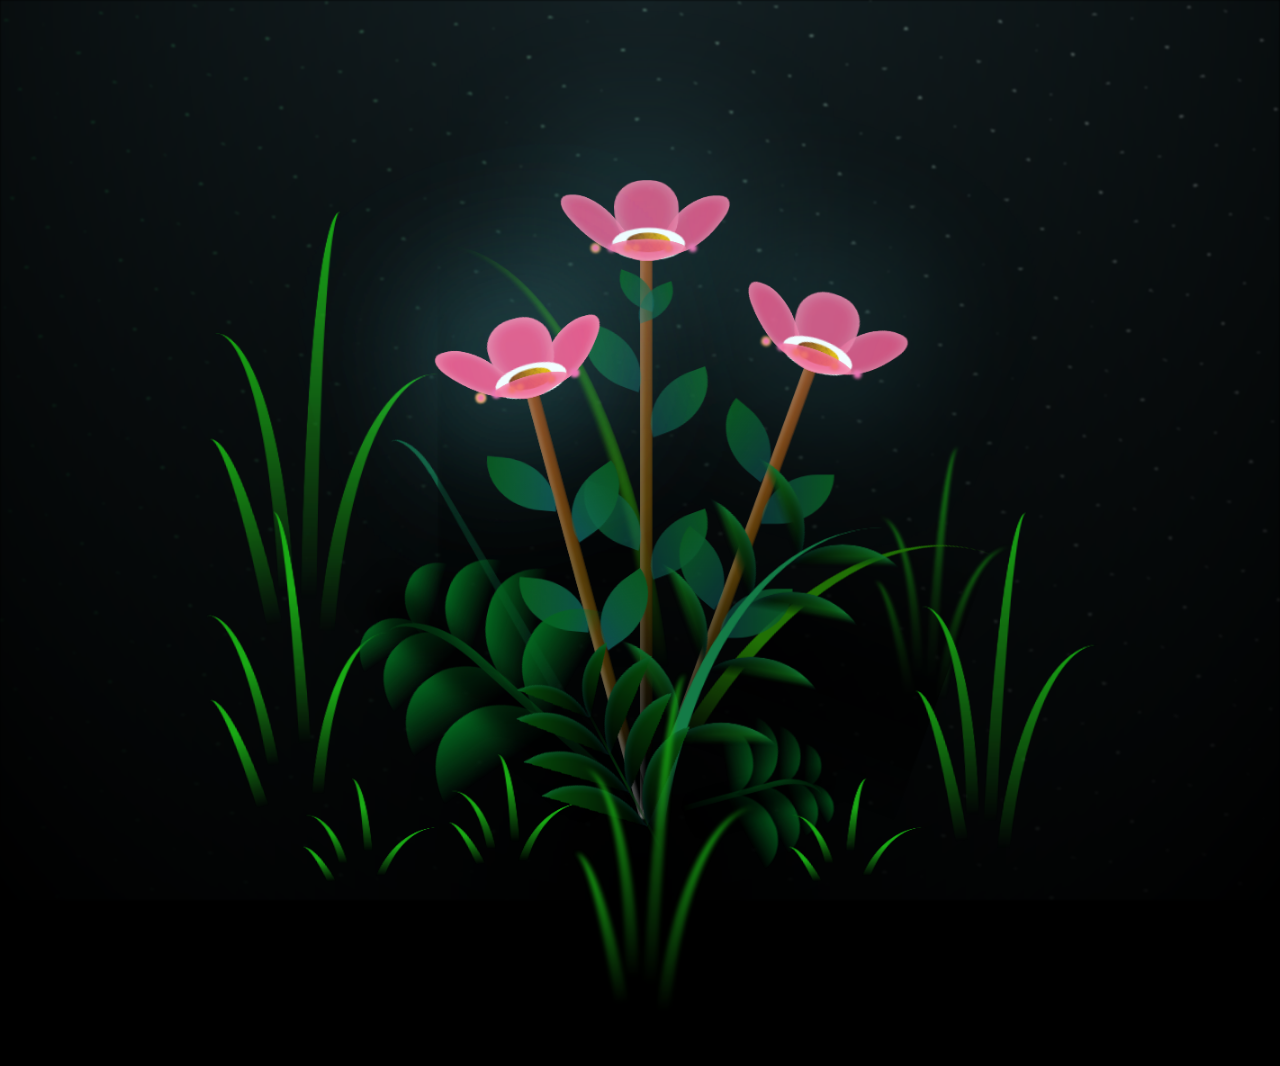
<file: for_you.html>
<!DOCTYPE html>
<html lang="en">
<head>
    <meta charset="UTF-8">
    <meta http-equiv="X-UA-Compatible" content="IE=edge">
    <meta name="viewport" content="width=device-width, initial-scale=1.0">
    <link rel="icon" type="image/png" href="css/wew.png">
    <link rel="stylesheet" href="css/main.css">
    <link rel="icon" href="img/flowers.png" type="image/x-icon">
    <title>Flowers For You</title>
</head>
<body class="container">
    <div class="night"></div>
    <div class="flowers">
      <div class="flower flower--1">
        <div class="flower__leafs flower__leafs--1">
          <div class="flower__leaf flower__leaf--1"></div>
          <div class="flower__leaf flower__leaf--2"></div>
          <div class="flower__leaf flower__leaf--3"></div>
          <div class="flower__leaf flower__leaf--4"></div>
          <div class="flower__white-circle"></div>
  
          <div class="flower__light flower__light--1"></div>
          <div class="flower__light flower__light--2"></div>
          <div class="flower__light flower__light--3"></div>
          <div class="flower__light flower__light--4"></div>
          <div class="flower__light flower__light--5"></div>
          <div class="flower__light flower__light--6"></div>
          <div class="flower__light flower__light--7"></div>
          <div class="flower__light flower__light--8"></div>
  
        </div>
        <div class="flower__line">
          <div class="flower__line__leaf flower__line__leaf--1"></div>
          <div class="flower__line__leaf flower__line__leaf--2"></div>
          <div class="flower__line__leaf flower__line__leaf--3"></div>
          <div class="flower__line__leaf flower__line__leaf--4"></div>
          <div class="flower__line__leaf flower__line__leaf--5"></div>
          <div class="flower__line__leaf flower__line__leaf--6"></div>
        </div>
      </div>
  
      <div class="flower flower--2">
        <div class="flower__leafs flower__leafs--2">
          <div class="flower__leaf flower__leaf--1"></div>
          <div class="flower__leaf flower__leaf--2"></div>
          <div class="flower__leaf flower__leaf--3"></div>
          <div class="flower__leaf flower__leaf--4"></div>
          <div class="flower__white-circle"></div>
  
          <div class="flower__light flower__light--1"></div>
          <div class="flower__light flower__light--2"></div>
          <div class="flower__light flower__light--3"></div>
          <div class="flower__light flower__light--4"></div>
          <div class="flower__light flower__light--5"></div>
          <div class="flower__light flower__light--6"></div>
          <div class="flower__light flower__light--7"></div>
          <div class="flower__light flower__light--8"></div>
  
        </div>
        <div class="flower__line">
          <div class="flower__line__leaf flower__line__leaf--1"></div>
          <div class="flower__line__leaf flower__line__leaf--2"></div>
          <div class="flower__line__leaf flower__line__leaf--3"></div>
          <div class="flower__line__leaf flower__line__leaf--4"></div>
        </div>
      </div>
  
      <div class="flower flower--3">
        <div class="flower__leafs flower__leafs--3">
          <div class="flower__leaf flower__leaf--1"></div>
          <div class="flower__leaf flower__leaf--2"></div>
          <div class="flower__leaf flower__leaf--3"></div>
          <div class="flower__leaf flower__leaf--4"></div>
          <div class="flower__white-circle"></div>
  
          <div class="flower__light flower__light--1"></div>
          <div class="flower__light flower__light--2"></div>
          <div class="flower__light flower__light--3"></div>
          <div class="flower__light flower__light--4"></div>
          <div class="flower__light flower__light--5"></div>
          <div class="flower__light flower__light--6"></div>
          <div class="flower__light flower__light--7"></div>
          <div class="flower__light flower__light--8"></div>
  
        </div>
        <div class="flower__line">
          <div class="flower__line__leaf flower__line__leaf--1"></div>
          <div class="flower__line__leaf flower__line__leaf--2"></div>
          <div class="flower__line__leaf flower__line__leaf--3"></div>
          <div class="flower__line__leaf flower__line__leaf--4"></div>
        </div>
      </div>

      <div class="flower flower--4">
        <div class="flower__leafs flower__leafs--4">
          <div class="flower__leaf flower__leaf--1"></div>
          <div class="flower__leaf flower__leaf--2"></div>
          <div class="flower__leaf flower__leaf--3"></div>
          <div class="flower__leaf flower__leaf--4"></div>
          <div class="flower__white-circle"></div>
  
          <div class="flower__light flower__light--1"></div>
          <div class="flower__light flower__light--2"></div>
          <div class="flower__light flower__light--3"></div>
          <div class="flower__light flower__light--4"></div>
          <div class="flower__light flower__light--5"></div>
          <div class="flower__light flower__light--6"></div>
          <div class="flower__light flower__light--7"></div>
          <div class="flower__light flower__light--8"></div>
  
        </div>
        <div class="flower__line">
          <div class="flower__line__leaf flower__line__leaf--1"></div>
          <div class="flower__line__leaf flower__line__leaf--2"></div>
          <div class="flower__line__leaf flower__line__leaf--3"></div>
          <div class="flower__line__leaf flower__line__leaf--4"></div>
        </div>
      </div>


  
      <div class="grow-ans" style="--d:1.2s">
        <div class="flower__g-long">
          <div class="flower__g-long__top"></div>
          <div class="flower__g-long__bottom"></div>
        </div>
      </div>
  
      <div class="growing-grass">
        <div class="flower__grass flower__grass--1">
          <div class="flower__grass--top"></div>
          <div class="flower__grass--bottom"></div>
          <div class="flower__grass__leaf flower__grass__leaf--1"></div>
          <div class="flower__grass__leaf flower__grass__leaf--2"></div>
          <div class="flower__grass__leaf flower__grass__leaf--3"></div>
          <div class="flower__grass__leaf flower__grass__leaf--4"></div>
          <div class="flower__grass__leaf flower__grass__leaf--5"></div>
          <div class="flower__grass__leaf flower__grass__leaf--6"></div>
          <div class="flower__grass__leaf flower__grass__leaf--7"></div>
          <div class="flower__grass__leaf flower__grass__leaf--8"></div>
          <div class="flower__grass__overlay"></div>
        </div>
      </div>
  
      <div class="growing-grass">
        <div class="flower__grass flower__grass--2">
          <div class="flower__grass--top"></div>
          <div class="flower__grass--bottom"></div>
          <div class="flower__grass__leaf flower__grass__leaf--1"></div>
          <div class="flower__grass__leaf flower__grass__leaf--2"></div>
          <div class="flower__grass__leaf flower__grass__leaf--3"></div>
          <div class="flower__grass__leaf flower__grass__leaf--4"></div>
          <div class="flower__grass__leaf flower__grass__leaf--5"></div>
          <div class="flower__grass__leaf flower__grass__leaf--6"></div>
          <div class="flower__grass__leaf flower__grass__leaf--7"></div>
          <div class="flower__grass__leaf flower__grass__leaf--8"></div>
          <div class="flower__grass__overlay"></div>
        </div>
      </div>
  
      <div class="grow-ans" style="--d:2.4s">
        <div class="flower__g-right flower__g-right--1">
          <div class="leaf"></div>
        </div>
      </div>
  
      <div class="grow-ans" style="--d:2.8s">
        <div class="flower__g-right flower__g-right--2">
          <div class="leaf"></div>
        </div>
      </div>
  
      <div class="grow-ans" style="--d:2.8s">
        <div class="flower__g-front">
          <div class="flower__g-front__leaf-wrapper flower__g-front__leaf-wrapper--1">
            <div class="flower__g-front__leaf"></div>
          </div>
          <div class="flower__g-front__leaf-wrapper flower__g-front__leaf-wrapper--2">
            <div class="flower__g-front__leaf"></div>
          </div>
          <div class="flower__g-front__leaf-wrapper flower__g-front__leaf-wrapper--3">
            <div class="flower__g-front__leaf"></div>
          </div>
          <div class="flower__g-front__leaf-wrapper flower__g-front__leaf-wrapper--4">
            <div class="flower__g-front__leaf"></div>
          </div>
          <div class="flower__g-front__leaf-wrapper flower__g-front__leaf-wrapper--5">
            <div class="flower__g-front__leaf"></div>
          </div>
          <div class="flower__g-front__leaf-wrapper flower__g-front__leaf-wrapper--6">
            <div class="flower__g-front__leaf"></div>
          </div>
          <div class="flower__g-front__leaf-wrapper flower__g-front__leaf-wrapper--7">
            <div class="flower__g-front__leaf"></div>
          </div>
          <div class="flower__g-front__leaf-wrapper flower__g-front__leaf-wrapper--8">
            <div class="flower__g-front__leaf"></div>
          </div>
          <div class="flower__g-front__line"></div>
        </div>
      </div>
  
      <div class="grow-ans" style="--d:3.2s">
        <div class="flower__g-fr">
          <div class="leaf"></div>
          <div class="flower__g-fr__leaf flower__g-fr__leaf--1"></div>
          <div class="flower__g-fr__leaf flower__g-fr__leaf--2"></div>
          <div class="flower__g-fr__leaf flower__g-fr__leaf--3"></div>
          <div class="flower__g-fr__leaf flower__g-fr__leaf--4"></div>
          <div class="flower__g-fr__leaf flower__g-fr__leaf--5"></div>
          <div class="flower__g-fr__leaf flower__g-fr__leaf--6"></div>
          <div class="flower__g-fr__leaf flower__g-fr__leaf--7"></div>
          <div class="flower__g-fr__leaf flower__g-fr__leaf--8"></div>
        </div>
      </div>
  
      <div class="long-g long-g--0">
        <div class="grow-ans" style="--d:3s">
          <div class="leaf leaf--0"></div>
        </div>
        <div class="grow-ans" style="--d:2.2s">
          <div class="leaf leaf--1"></div>
        </div>
        <div class="grow-ans" style="--d:3.4s">
          <div class="leaf leaf--2"></div>
        </div>
        <div class="grow-ans" style="--d:3.6s">
          <div class="leaf leaf--3"></div>
        </div>
      </div>
  
      <div class="long-g long-g--1">
        <div class="grow-ans" style="--d:3.6s">
          <div class="leaf leaf--0"></div>
        </div>
        <div class="grow-ans" style="--d:3.8s">
          <div class="leaf leaf--1"></div>
        </div>
        <div class="grow-ans" style="--d:4s">
          <div class="leaf leaf--2"></div>
        </div>
        <div class="grow-ans" style="--d:4.2s">
          <div class="leaf leaf--3"></div>
        </div>
      </div>
  
      <div class="long-g long-g--2">
        <div class="grow-ans" style="--d:4s">
          <div class="leaf leaf--0"></div>
        </div>
        <div class="grow-ans" style="--d:4.2s">
          <div class="leaf leaf--1"></div>
        </div>
        <div class="grow-ans" style="--d:4.4s">
          <div class="leaf leaf--2"></div>
        </div>
        <div class="grow-ans" style="--d:4.6s">
          <div class="leaf leaf--3"></div>
        </div>
      </div>
  
      <div class="long-g long-g--3">
        <div class="grow-ans" style="--d:4s">
          <div class="leaf leaf--0"></div>
        </div>
        <div class="grow-ans" style="--d:4.2s">
          <div class="leaf leaf--1"></div>
        </div>
        <div class="grow-ans" style="--d:3s">
          <div class="leaf leaf--2"></div>
        </div>
        <div class="grow-ans" style="--d:3.6s">
          <div class="leaf leaf--3"></div>
        </div>
      </div>
  
      <div class="long-g long-g--4">
        <div class="grow-ans" style="--d:4s">
          <div class="leaf leaf--0"></div>
        </div>
        <div class="grow-ans" style="--d:4.2s">
          <div class="leaf leaf--1"></div>
        </div>
        <div class="grow-ans" style="--d:3s">
          <div class="leaf leaf--2"></div>
        </div>
        <div class="grow-ans" style="--d:3.6s">
          <div class="leaf leaf--3"></div>
        </div>
      </div>
  
      <div class="long-g long-g--5">
        <div class="grow-ans" style="--d:4s">
          <div class="leaf leaf--0"></div>
        </div>
        <div class="grow-ans" style="--d:4.2s">
          <div class="leaf leaf--1"></div>
        </div>
        <div class="grow-ans" style="--d:3s">
          <div class="leaf leaf--2"></div>
        </div>
        <div class="grow-ans" style="--d:3.6s">
          <div class="leaf leaf--3"></div>
        </div>
      </div>
  
      <div class="long-g long-g--6">
        <div class="grow-ans" style="--d:4.2s">
          <div class="leaf leaf--0"></div>
        </div>
        <div class="grow-ans" style="--d:4.4s">
          <div class="leaf leaf--1"></div>
        </div>
        <div class="grow-ans" style="--d:4.6s">
          <div class="leaf leaf--2"></div>
        </div>
        <div class="grow-ans" style="--d:4.8s">
          <div class="leaf leaf--3"></div>
        </div>
      </div>
  
      <div class="long-g long-g--7">
        <div class="grow-ans" style="--d:3s">
          <div class="leaf leaf--0"></div>
        </div>
        <div class="grow-ans" style="--d:3.2s">
          <div class="leaf leaf--1"></div>
        </div>
        <div class="grow-ans" style="--d:3.5s">
          <div class="leaf leaf--2"></div>
        </div>
        <div class="grow-ans" style="--d:3.6s">
          <div class="leaf leaf--3"></div>
        </div>
      </div>
    </div>
    
    <script src="main.js"></script>
  </body>
</html>
</file>
<file: css/main.css>
*,
*::after,
*::before {
  padding: 0;
  margin: 0;
  box-sizing: border-box;
}

:root {
  --dark-color: #000;
}

body {
  display: flex;
  align-items: flex-end;
  justify-content: center;
  min-height: 100vh;
  background-color: var(--dark-color);
  overflow: hidden;
  perspective: 1000px;
}

.night {
  position: fixed;
  left: 50%;
  top: 0;
  transform: translateX(-50%);
  width: 100%;
  height: 100%;
  filter: blur(0.1vmin);
  background-image: radial-gradient(ellipse at top, transparent 0%, var(--dark-color)), radial-gradient(ellipse at bottom, var(--dark-color), rgba(145, 233, 255, 0.2)), repeating-linear-gradient(220deg, rgb(0, 0, 0) 0px, rgb(0, 0, 0) 19px, transparent 19px, transparent 22px), repeating-linear-gradient(189deg, rgb(0, 0, 0) 0px, rgb(0, 0, 0) 19px, transparent 19px, transparent 22px), repeating-linear-gradient(148deg, rgb(0, 0, 0) 0px, rgb(0, 0, 0) 19px, transparent 19px, transparent 22px), linear-gradient(90deg, rgb(7, 107, 42), rgb(240, 240, 240));
}

.flowers {
  position: relative;
  transform: scale(0.9);
}

.flower {
  position: absolute;
  bottom: 10vmin;
  transform-origin: bottom center;
  z-index: 10;
  --fl-speed: 0.3s;
}
.flower--1 {
  -webkit-animation: moving-flower-1 4s linear infinite;
          animation: moving-flower-1 4s linear infinite;
}
.flower--1 .flower__line {
  height: 70vmin;
  -webkit-animation-delay: 0.3s;
          animation-delay: 0.3s;
}
.flower--1 .flower__line__leaf--1 {
  -webkit-animation: blooming-leaf-right var(--fl-speed) 1.6s backwards;
          animation: blooming-leaf-right var(--fl-speed) 1.6s backwards;
}
.flower--1 .flower__line__leaf--2 {
  -webkit-animation: blooming-leaf-right var(--fl-speed) 1.4s backwards;
          animation: blooming-leaf-right var(--fl-speed) 1.4s backwards;
}
.flower--1 .flower__line__leaf--3 {
  -webkit-animation: blooming-leaf-left var(--fl-speed) 1.2s backwards;
          animation: blooming-leaf-left var(--fl-speed) 1.2s backwards;
}
.flower--1 .flower__line__leaf--4 {
  -webkit-animation: blooming-leaf-left var(--fl-speed) 1s backwards;
          animation: blooming-leaf-left var(--fl-speed) 1s backwards;
}
.flower--1 .flower__line__leaf--5 {
  -webkit-animation: blooming-leaf-right var(--fl-speed) 1.8s backwards;
          animation: blooming-leaf-right var(--fl-speed) 1.8s backwards;
}
.flower--1 .flower__line__leaf--6 {
  -webkit-animation: blooming-leaf-left var(--fl-speed) 2s backwards;
          animation: blooming-leaf-left var(--fl-speed) 2s backwards;
}
.flower--2 {
  left: 50%;
  transform: rotate(20deg);
  -webkit-animation: moving-flower-2 4s linear infinite;
          animation: moving-flower-2 4s linear infinite;
}
.flower--2 .flower__line {
  height: 60vmin;
  -webkit-animation-delay: 0.6s;
          animation-delay: 0.6s;
}
.flower--2 .flower__line__leaf--1 {
  -webkit-animation: blooming-leaf-right var(--fl-speed) 1.9s backwards;
          animation: blooming-leaf-right var(--fl-speed) 1.9s backwards;
}
.flower--2 .flower__line__leaf--2 {
  -webkit-animation: blooming-leaf-right var(--fl-speed) 1.7s backwards;
          animation: blooming-leaf-right var(--fl-speed) 1.7s backwards;
}
.flower--2 .flower__line__leaf--3 {
  -webkit-animation: blooming-leaf-left var(--fl-speed) 1.5s backwards;
          animation: blooming-leaf-left var(--fl-speed) 1.5s backwards;
}
.flower--2 .flower__line__leaf--4 {
  -webkit-animation: blooming-leaf-left var(--fl-speed) 1.3s backwards;
          animation: blooming-leaf-left var(--fl-speed) 1.3s backwards;
}
.flower--3 {
  left: 50%;
  transform: rotate(-15deg);
  -webkit-animation: moving-flower-3 4s linear infinite;
          animation: moving-flower-3 4s linear infinite;
}
.flower--3 .flower__line {
  -webkit-animation-delay: 0.9s;
          animation-delay: 0.9s;
}
.flower--3 .flower__line__leaf--1 {
  -webkit-animation: blooming-leaf-right var(--fl-speed) 2.5s backwards;
          animation: blooming-leaf-right var(--fl-speed) 2.5s backwards;
}
.flower--3 .flower__line__leaf--2 {
  -webkit-animation: blooming-leaf-right var(--fl-speed) 2.3s backwards;
          animation: blooming-leaf-right var(--fl-speed) 2.3s backwards;
}
.flower--3 .flower__line__leaf--3 {
  -webkit-animation: blooming-leaf-left var(--fl-speed) 2.1s backwards;
          animation: blooming-leaf-left var(--fl-speed) 2.1s backwards;
}
.flower--3 .flower__line__leaf--4 {
  -webkit-animation: blooming-leaf-left var(--fl-speed) 1.9s backwards;
          animation: blooming-leaf-left var(--fl-speed) 1.9s backwards;
}
.flower--4 {
  left: 30%; /* Adjust the horizontal position */
  transform: rotate(-15deg); /* Adjust the rotation angle */
  animation: moving-flower-4 5s linear infinite; /* Adjust animation duration */
}

@keyframes moving-flower-4 {
  0% {
    transform: translateY(0);
  }
  50% {
    transform: translateY(-20px);
  }
  100% {
    transform: translateY(0);
  }
}

.flower--5 {
  left: 70%; /* Adjust the horizontal position */
  transform: rotate(-60deg); /* Adjust the rotation angle */
  animation: moving-flower-5 5s linear infinite; /* Adjust animation duration */
}

@keyframes moving-flower-5 {
  0% {
    transform: translateY(0);
  }
  50% {
    transform: translateY(-30px);
  }
  100% {
    transform: translateY(0);
  }
}


.flower__leafs {
  position: relative;
  -webkit-animation: blooming-flower 2s backwards;
          animation: blooming-flower 2s backwards;
}
.flower__leafs--1 {
  -webkit-animation-delay: 1.1s;
          animation-delay: 1.1s;
}
.flower__leafs--2 {
  -webkit-animation-delay: 1.4s;
          animation-delay: 1.4s;
}
.flower__leafs--3 {
  -webkit-animation-delay: 1.7s;
          animation-delay: 1.7s;
}
.flower__leafs::after {
  content: "";
  position: absolute;
  left: 0;
  top: 0;
  transform: translate(-50%, -100%);
  width: 8vmin;
  height: 8vmin;
  background-color: #6bf0ff;
  filter: blur(10vmin);
}
.flower__leaf {
  position: absolute;
  bottom: 0;
  left: 50%;
  width: 8vmin;
  height: 11vmin;
  border-radius: 51% 49% 47% 53%/44% 45% 55% 69%;
  background-color: #f672b0;
  background-image: linear-gradient(to top, #ee5286, #ee5286);
  transform-origin: bottom center;
  opacity: 0.9;
  box-shadow: inset 0 0 2vmin rgba(255, 255, 255, 0.5);
}
.flower__leaf--1 {
  transform: translate(-10%, 1%) rotateY(40deg) rotateX(-50deg);
}
.flower__leaf--2 {
  transform: translate(-50%, -4%) rotateX(40deg);
}
.flower__leaf--3 {
  transform: translate(-90%, 0%) rotateY(45deg) rotateX(50deg);
}
.flower__leaf--4 {
  width: 8vmin;
  height: 8vmin;
  transform-origin: bottom left;
  border-radius: 4vmin 10vmin 4vmin 4vmin;
  transform: translate(0%, 18%) rotateX(70deg) rotate(-43deg);
  background-image: linear-gradient(to top, #ee5286, #ee5286);
  z-index: 1;
  opacity: 0.8;
}
.flower__white-circle {
  position: absolute;
  left: -3.5vmin;
  top: -3vmin;
  width: 9vmin;
  height: 4vmin;
  border-radius: 50%;
  background-color: #fff;
}
.flower__white-circle::after {
  content: "";
  position: absolute;
  left: 50%;
  top: 45%;
  transform: translate(-50%, -50%);
  width: 60%;
  height: 60%;
  border-radius: inherit;
  background-image: repeating-linear-gradient(135deg, rgba(0, 0, 0, 0.03) 0px, rgba(0, 0, 0, 0.03) 1px, transparent 1px, transparent 12px), repeating-linear-gradient(45deg, rgba(0, 0, 0, 0.03) 0px, rgba(0, 0, 0, 0.03) 1px, transparent 1px, transparent 12px), repeating-linear-gradient(67.5deg, rgba(0, 0, 0, 0.03) 0px, rgba(0, 0, 0, 0.03) 1px, transparent 1px, transparent 12px), repeating-linear-gradient(135deg, rgba(0, 0, 0, 0.03) 0px, rgba(0, 0, 0, 0.03) 1px, transparent 1px, transparent 12px), repeating-linear-gradient(45deg, rgba(0, 0, 0, 0.03) 0px, rgba(0, 0, 0, 0.03) 1px, transparent 1px, transparent 12px), repeating-linear-gradient(112.5deg, rgba(0, 0, 0, 0.03) 0px, rgba(0, 0, 0, 0.03) 1px, transparent 1px, transparent 12px), repeating-linear-gradient(112.5deg, rgba(0, 0, 0, 0.03) 0px, rgba(0, 0, 0, 0.03) 1px, transparent 1px, transparent 12px), repeating-linear-gradient(45deg, rgba(0, 0, 0, 0.03) 0px, rgba(0, 0, 0, 0.03) 1px, transparent 1px, transparent 12px), repeating-linear-gradient(22.5deg, rgba(0, 0, 0, 0.03) 0px, rgba(0, 0, 0, 0.03) 1px, transparent 1px, transparent 12px), repeating-linear-gradient(45deg, rgba(0, 0, 0, 0.03) 0px, rgba(0, 0, 0, 0.03) 1px, transparent 1px, transparent 12px), repeating-linear-gradient(22.5deg, rgba(0, 0, 0, 0.03) 0px, rgba(0, 0, 0, 0.03) 1px, transparent 1px, transparent 12px), repeating-linear-gradient(135deg, rgba(0, 0, 0, 0.03) 0px, rgba(0, 0, 0, 0.03) 1px, transparent 1px, transparent 12px), repeating-linear-gradient(157.5deg, rgba(0, 0, 0, 0.03) 0px, rgba(0, 0, 0, 0.03) 1px, transparent 1px, transparent 12px), repeating-linear-gradient(67.5deg, rgba(0, 0, 0, 0.03) 0px, rgba(0, 0, 0, 0.03) 1px, transparent 1px, transparent 12px), repeating-linear-gradient(67.5deg, rgba(0, 0, 0, 0.03) 0px, rgba(0, 0, 0, 0.03) 1px, transparent 1px, transparent 12px), linear-gradient(90deg, rgb(127, 47, 21), rgb(255, 206, 0));
}
.flower__line {
  height: 55vmin;
  width: 1.5vmin;
  background-image: linear-gradient(to left, rgba(0, 0, 0, 0.2), transparent, rgba(255, 255, 255, 0.2)), linear-gradient(to top, transparent 10%, #583e08, #944415);
  box-shadow: inset 0 0 2px rgba(0, 0, 0, 0.5);
  -webkit-animation: grow-flower-tree 4s backwards;
          animation: grow-flower-tree 4s backwards;
}
.flower__line__leaf {
  --w: 7vmin;
  --h: calc(var(--w) + 2vmin);
  position: absolute;
  top: 20%;
  left: 90%;
  width: var(--w);
  height: var(--h);
  border-top-right-radius: var(--h);
  border-bottom-left-radius: var(--h);
  background-image: linear-gradient(to top, rgba(20, 117, 122, 0.4), #095721);
}
.flower__line__leaf--1 {
  transform: rotate(70deg) rotateY(30deg);
}
.flower__line__leaf--2 {
  top: 45%;
  transform: rotate(70deg) rotateY(30deg);
}
.flower__line__leaf--3, .flower__line__leaf--4, .flower__line__leaf--6 {
  border-top-right-radius: 0;
  border-bottom-left-radius: 0;
  border-top-left-radius: var(--h);
  border-bottom-right-radius: var(--h);
  left: -460%;
  top: 12%;
  transform: rotate(-70deg) rotateY(30deg);
}
.flower__line__leaf--4 {
  top: 40%;
}
.flower__line__leaf--5 {
  top: 0;
  transform-origin: left;
  transform: rotate(70deg) rotateY(30deg) scale(0.6);
}
.flower__line__leaf--6 {
  top: -2%;
  left: -450%;
  transform-origin: right;
  transform: rotate(-70deg) rotateY(30deg) scale(0.6);
}
.flower__light {
  position: absolute;
  bottom: 0vmin;
  width: 1vmin;
  height: 1vmin;
  background-color: rgb(255, 251, 0);
  border-radius: 50%;
  filter: blur(0.2vmin);
  -webkit-animation: light-ans 4s linear infinite backwards;
          animation: light-ans 4s linear infinite backwards;
}
.flower__light:nth-child(odd) {
  background-color: #f76baf;
}
.flower__light--1 {
  left: -2vmin;
  -webkit-animation-delay: 1s;
          animation-delay: 1s;
}
.flower__light--2 {
  left: 3vmin;
  -webkit-animation-delay: 0.5s;
          animation-delay: 0.5s;
}
.flower__light--3 {
  left: -6vmin;
  -webkit-animation-delay: 0.3s;
          animation-delay: 0.3s;
}
.flower__light--4 {
  left: 6vmin;
  -webkit-animation-delay: 0.9s;
          animation-delay: 0.9s;
}
.flower__light--5 {
  left: -1vmin;
  -webkit-animation-delay: 1.5s;
          animation-delay: 1.5s;
}
.flower__light--6 {
  left: -4vmin;
  -webkit-animation-delay: 3s;
          animation-delay: 3s;
}
.flower__light--7 {
  left: 3vmin;
  -webkit-animation-delay: 2s;
          animation-delay: 2s;
}
.flower__light--8 {
  left: -6vmin;
  -webkit-animation-delay: 3.5s;
          animation-delay: 3.5s;
}
.flower__grass {
  --c: #04661f;
  --line-w: 1.5vmin;
  position: absolute;
  bottom: 12vmin;
  left: -7vmin;
  display: flex;
  flex-direction: column;
  align-items: flex-end;
  z-index: 20;
  transform-origin: bottom center;
  transform: rotate(-48deg) rotateY(40deg);
}
.flower__grass--1 {
  -webkit-animation: moving-grass 2s linear infinite;
          animation: moving-grass 2s linear infinite;
}
.flower__grass--2 {
  left: 2vmin;
  bottom: 10vmin;
  transform: scale(0.5) rotate(75deg) rotateX(10deg) rotateY(-200deg);
  opacity: 0.8;
  z-index: 0;
  -webkit-animation: moving-grass--2 1.5s linear infinite;
          animation: moving-grass--2 1.5s linear infinite;
}
.flower__grass--top {
  width: 7vmin;
  height: 10vmin;
  border-top-right-radius: 100%;
  border-right: var(--line-w) solid var(--c);
  transform-origin: bottom center;
  transform: rotate(-2deg);
}
.flower__grass--bottom {
  margin-top: -2px;
  width: var(--line-w);
  height: 25vmin;
  background-image: linear-gradient(to top, transparent, var(--c));
}
.flower__grass__leaf {
  --size: 10vmin;
  position: absolute;
  width: calc(var(--size) * 2.1);
  height: var(--size);
  border-top-left-radius: var(--size);
  border-top-right-radius: var(--size);
  background-image: linear-gradient(to top, transparent, transparent 30%, var(--c));
  z-index: 100;
}
.flower__grass__leaf--1 {
  top: -6%;
  left: 30%;
  --size: 6vmin;
  transform: rotate(-20deg);
  -webkit-animation: growing-grass-ans--1 2s 2.6s backwards;
          animation: growing-grass-ans--1 2s 2.6s backwards;
}
@-webkit-keyframes growing-grass-ans--1 {
  0% {
    transform-origin: bottom left;
    transform: rotate(-20deg) scale(0);
  }
}
@keyframes growing-grass-ans--1 {
  0% {
    transform-origin: bottom left;
    transform: rotate(-20deg) scale(0);
  }
}
.flower__grass__leaf--2 {
  top: -5%;
  left: -110%;
  --size: 6vmin;
  transform: rotate(10deg);
  -webkit-animation: growing-grass-ans--2 2s 2.4s linear backwards;
          animation: growing-grass-ans--2 2s 2.4s linear backwards;
}
@-webkit-keyframes growing-grass-ans--2 {
  0% {
    transform-origin: bottom right;
    transform: rotate(10deg) scale(0);
  }
}
@keyframes growing-grass-ans--2 {
  0% {
    transform-origin: bottom right;
    transform: rotate(10deg) scale(0);
  }
}
.flower__grass__leaf--3 {
  top: 5%;
  left: 60%;
  --size: 8vmin;
  transform: rotate(-18deg) rotateX(-20deg);
  -webkit-animation: growing-grass-ans--3 2s 2.2s linear backwards;
          animation: growing-grass-ans--3 2s 2.2s linear backwards;
}
@-webkit-keyframes growing-grass-ans--3 {
  0% {
    transform-origin: bottom left;
    transform: rotate(-18deg) rotateX(-20deg) scale(0);
  }
}
@keyframes growing-grass-ans--3 {
  0% {
    transform-origin: bottom left;
    transform: rotate(-18deg) rotateX(-20deg) scale(0);
  }
}
.flower__grass__leaf--4 {
  top: 6%;
  left: -135%;
  --size: 8vmin;
  transform: rotate(2deg);
  -webkit-animation: growing-grass-ans--4 2s 2s linear backwards;
          animation: growing-grass-ans--4 2s 2s linear backwards;
}
@-webkit-keyframes growing-grass-ans--4 {
  0% {
    transform-origin: bottom right;
    transform: rotate(2deg) scale(0);
  }
}
@keyframes growing-grass-ans--4 {
  0% {
    transform-origin: bottom right;
    transform: rotate(2deg) scale(0);
  }
}
.flower__grass__leaf--5 {
  top: 20%;
  left: 60%;
  --size: 10vmin;
  transform: rotate(-24deg) rotateX(-20deg);
  -webkit-animation: growing-grass-ans--5 2s 1.8s linear backwards;
          animation: growing-grass-ans--5 2s 1.8s linear backwards;
}
@-webkit-keyframes growing-grass-ans--5 {
  0% {
    transform-origin: bottom left;
    transform: rotate(-24deg) rotateX(-20deg) scale(0);
  }
}
@keyframes growing-grass-ans--5 {
  0% {
    transform-origin: bottom left;
    transform: rotate(-24deg) rotateX(-20deg) scale(0);
  }
}
.flower__grass__leaf--6 {
  top: 22%;
  left: -180%;
  --size: 10vmin;
  transform: rotate(10deg);
  -webkit-animation: growing-grass-ans--6 2s 1.6s linear backwards;
          animation: growing-grass-ans--6 2s 1.6s linear backwards;
}
@-webkit-keyframes growing-grass-ans--6 {
  0% {
    transform-origin: bottom right;
    transform: rotate(10deg) scale(0);
  }
}
@keyframes growing-grass-ans--6 {
  0% {
    transform-origin: bottom right;
    transform: rotate(10deg) scale(0);
  }
}
.flower__grass__leaf--7 {
  top: 39%;
  left: 70%;
  --size: 10vmin;
  transform: rotate(-10deg);
  -webkit-animation: growing-grass-ans--7 2s 1.4s linear backwards;
          animation: growing-grass-ans--7 2s 1.4s linear backwards;
}
@-webkit-keyframes growing-grass-ans--7 {
  0% {
    transform-origin: bottom left;
    transform: rotate(-10deg) scale(0);
  }
}
@keyframes growing-grass-ans--7 {
  0% {
    transform-origin: bottom left;
    transform: rotate(-10deg) scale(0);
  }
}
.flower__grass__leaf--8 {
  top: 40%;
  left: -215%;
  --size: 11vmin;
  transform: rotate(10deg);
  -webkit-animation: growing-grass-ans--8 2s 1.2s linear backwards;
          animation: growing-grass-ans--8 2s 1.2s linear backwards;
}
@-webkit-keyframes growing-grass-ans--8 {
  0% {
    transform-origin: bottom right;
    transform: rotate(10deg) scale(0);
  }
}
@keyframes growing-grass-ans--8 {
  0% {
    transform-origin: bottom right;
    transform: rotate(10deg) scale(0);
  }
}
.flower__grass__overlay {
  position: absolute;
  top: -10%;
  right: 0%;
  width: 100%;
  height: 100%;
  background-color: rgba(0, 0, 0, 0.6);
  filter: blur(1.5vmin);
  z-index: 100;
}
.flower__g-long {
  --w: 2vmin;
  --h: 6vmin;
  --c: #0e5b3c;
  position: absolute;
  bottom: 10vmin;
  left: -3vmin;
  transform-origin: bottom center;
  transform: rotate(-30deg) rotateY(-20deg);
  display: flex;
  flex-direction: column;
  align-items: flex-end;
  -webkit-animation: flower-g-long-ans 3s linear infinite;
          animation: flower-g-long-ans 3s linear infinite;
}
@-webkit-keyframes flower-g-long-ans {
  0%, 100% {
    transform: rotate(-30deg) rotateY(-20deg);
  }
  50% {
    transform: rotate(-32deg) rotateY(-20deg);
  }
}
@keyframes flower-g-long-ans {
  0%, 100% {
    transform: rotate(-30deg) rotateY(-20deg);
  }
  50% {
    transform: rotate(-32deg) rotateY(-20deg);
  }
}
.flower__g-long__top {
  top: calc(var(--h) * -1);
  width: calc(var(--w) + 1vmin);
  height: var(--h);
  border-top-right-radius: 100%;
  border-right: 0.7vmin solid var(--c);
  transform: translate(-0.7vmin, 1vmin);
}
.flower__g-long__bottom {
  width: var(--w);
  height: 50vmin;
  transform-origin: bottom center;
  background-image: linear-gradient(to top, transparent 30%, var(--c));
  box-shadow: inset 0 0 2px rgba(0, 0, 0, 0.5);
  -webkit-clip-path: polygon(35% 0, 65% 1%, 100% 100%, 0% 100%);
          clip-path: polygon(35% 0, 65% 1%, 100% 100%, 0% 100%);
}
.flower__g-right {
  position: absolute;
  bottom: 6vmin;
  left: -2vmin;
  transform-origin: bottom left;
  transform: rotate(20deg);
}
.flower__g-right .leaf {
  width: 30vmin;
  height: 50vmin;
  border-top-left-radius: 100%;
  border-left: 2vmin solid #217005;
  background-image: linear-gradient(to bottom, transparent, var(--dark-color) 60%);
  -webkit-mask-image: linear-gradient(to top, transparent 30%, #24803e 60%);
}
.flower__g-right--1 {
  -webkit-animation: flower-g-right-ans 2.5s linear infinite;
          animation: flower-g-right-ans 2.5s linear infinite;
}
.flower__g-right--2 {
  left: 5vmin;
  transform: rotateY(-180deg);
  -webkit-animation: flower-g-right-ans--2 3s linear infinite;
          animation: flower-g-right-ans--2 3s linear infinite;
}
.flower__g-right--2 .leaf {
  height: 75vmin;
  filter: blur(0.3vmin);
  opacity: 0.8;
}
@-webkit-keyframes flower-g-right-ans {
  0%, 100% {
    transform: rotate(20deg);
  }
  50% {
    transform: rotate(24deg) rotateX(-20deg);
  }
}
@keyframes flower-g-right-ans {
  0%, 100% {
    transform: rotate(20deg);
  }
  50% {
    transform: rotate(24deg) rotateX(-20deg);
  }
}
@-webkit-keyframes flower-g-right-ans--2 {
  0%, 100% {
    transform: rotateY(-180deg) rotate(0deg) rotateX(-20deg);
  }
  50% {
    transform: rotateY(-180deg) rotate(6deg) rotateX(-20deg);
  }
}
@keyframes flower-g-right-ans--2 {
  0%, 100% {
    transform: rotateY(-180deg) rotate(0deg) rotateX(-20deg);
  }
  50% {
    transform: rotateY(-180deg) rotate(6deg) rotateX(-20deg);
  }
}
.flower__g-front {
  position: absolute;
  bottom: 6vmin;
  left: 2.5vmin;
  z-index: 100;
  transform-origin: bottom center;
  transform: rotate(-28deg) rotateY(30deg) scale(1.04);
  -webkit-animation: flower__g-front-ans 2s linear infinite;
          animation: flower__g-front-ans 2s linear infinite;
}
@-webkit-keyframes flower__g-front-ans {
  0%, 100% {
    transform: rotate(-28deg) rotateY(30deg) scale(1.04);
  }
  50% {
    transform: rotate(-35deg) rotateY(40deg) scale(1.04);
  }
}
@keyframes flower__g-front-ans {
  0%, 100% {
    transform: rotate(-28deg) rotateY(30deg) scale(1.04);
  }
  50% {
    transform: rotate(-35deg) rotateY(40deg) scale(1.04);
  }
}
.flower__g-front__line {
  width: 0.3vmin;
  height: 20vmin;
  background-image: linear-gradient(to top, transparent, #042e0b, transparent 100%);
  position: relative;
}
.flower__g-front__leaf-wrapper {
  position: absolute;
  top: 0;
  left: 0;
  transform-origin: bottom left;
  transform: rotate(10deg);
}
.flower__g-front__leaf-wrapper:nth-child(even) {
  left: 0vmin;
  transform: rotateY(-180deg) rotate(5deg);
  -webkit-animation: flower__g-front__leaf-left-ans 1s ease-in backwards;
          animation: flower__g-front__leaf-left-ans 1s ease-in backwards;
}
.flower__g-front__leaf-wrapper:nth-child(odd) {
  -webkit-animation: flower__g-front__leaf-ans 1s ease-in backwards;
          animation: flower__g-front__leaf-ans 1s ease-in backwards;
}
.flower__g-front__leaf-wrapper--1 {
  top: -8vmin;
  transform: scale(0.7);
  -webkit-animation: flower__g-front__leaf-ans 1s 5.5s ease-in backwards !important;
          animation: flower__g-front__leaf-ans 1s 5.5s ease-in backwards !important;
}
.flower__g-front__leaf-wrapper--2 {
  top: -8vmin;
  transform: rotateY(-180deg) scale(0.7) !important;
  -webkit-animation: flower__g-front__leaf-left-ans-2 1s 4.6s ease-in backwards !important;
          animation: flower__g-front__leaf-left-ans-2 1s 4.6s ease-in backwards !important;
}
.flower__g-front__leaf-wrapper--3 {
  top: -3vmin;
  -webkit-animation: flower__g-front__leaf-ans 1s 4.6s ease-in backwards;
          animation: flower__g-front__leaf-ans 1s 4.6s ease-in backwards;
}
.flower__g-front__leaf-wrapper--4 {
  top: -3vmin;
  transform: rotateY(-180deg) scale(0.9) !important;
  -webkit-animation: flower__g-front__leaf-left-ans-2 1s 4.6s ease-in backwards !important;
          animation: flower__g-front__leaf-left-ans-2 1s 4.6s ease-in backwards !important;
}
@-webkit-keyframes flower__g-front__leaf-left-ans-2 {
  0% {
    transform: rotateY(-180deg) scale(0);
  }
}
@keyframes flower__g-front__leaf-left-ans-2 {
  0% {
    transform: rotateY(-180deg) scale(0);
  }
}
.flower__g-front__leaf-wrapper--5, .flower__g-front__leaf-wrapper--6 {
  top: 2vmin;
}
.flower__g-front__leaf-wrapper--7, .flower__g-front__leaf-wrapper--8 {
  top: 6.5vmin;
}
.flower__g-front__leaf-wrapper--2 {
  -webkit-animation-delay: 5.2s !important;
          animation-delay: 5.2s !important;
}
.flower__g-front__leaf-wrapper--3 {
  -webkit-animation-delay: 4.9s !important;
          animation-delay: 4.9s !important;
}
.flower__g-front__leaf-wrapper--5 {
  -webkit-animation-delay: 4.3s !important;
          animation-delay: 4.3s !important;
}
.flower__g-front__leaf-wrapper--6 {
  -webkit-animation-delay: 4.1s !important;
          animation-delay: 4.1s !important;
}
.flower__g-front__leaf-wrapper--7 {
  -webkit-animation-delay: 3.8s !important;
          animation-delay: 3.8s !important;
}
.flower__g-front__leaf-wrapper--8 {
  -webkit-animation-delay: 3.5s !important;
          animation-delay: 3.5s !important;
}
@-webkit-keyframes flower__g-front__leaf-ans {
  0% {
    transform: rotate(10deg) scale(0);
  }
}
@keyframes flower__g-front__leaf-ans {
  0% {
    transform: rotate(10deg) scale(0);
  }
}
@-webkit-keyframes flower__g-front__leaf-left-ans {
  0% {
    transform: rotateY(-180deg) rotate(5deg) scale(0);
  }
}
@keyframes flower__g-front__leaf-left-ans {
  0% {
    transform: rotateY(-180deg) rotate(5deg) scale(0);
  }
}
.flower__g-front__leaf {
  width: 10vmin;
  height: 10vmin;
  border-radius: 100% 0% 0% 100%/100% 100% 0% 0%;
  box-shadow: inset 0 2px 1vmin hsla(184deg, 97%, 58%, 0.2);
  background-image: linear-gradient(to bottom left, transparent, var(--dark-color)), linear-gradient(to bottom right, #064f0a 50%, transparent 50%, transparent);
  -webkit-mask-image: linear-gradient(to bottom right, #097149 50%, transparent 50%, transparent);
  mask-image: linear-gradient(to bottom right, #0e8723 50%, transparent 50%, transparent);
}
.flower__g-fr {
  position: absolute;
  bottom: -4vmin;
  left: vmin;
  transform-origin: bottom left;
  z-index: 10;
  -webkit-animation: flower__g-fr-ans 2s linear infinite;
          animation: flower__g-fr-ans 2s linear infinite;
}
@-webkit-keyframes flower__g-fr-ans {
  0%, 100% {
    transform: rotate(2deg);
  }
  50% {
    transform: rotate(4deg);
  }
}
@keyframes flower__g-fr-ans {
  0%, 100% {
    transform: rotate(2deg);
  }
  50% {
    transform: rotate(4deg);
  }
}
.flower__g-fr .leaf {
  width: 30vmin;
  height: 50vmin;
  border-top-left-radius: 100%;
  border-left: 2vmin solid #147b47;
  -webkit-mask-image: linear-gradient(to top, transparent 25%, #0e4e2a 50%);
  position: relative;
  z-index: 1;
}
.flower__g-fr__leaf {
  position: absolute;
  top: 0;
  left: 0;
  width: 10vmin;
  height: 10vmin;
  border-radius: 100% 0% 0% 100%/100% 100% 0% 0%;
  box-shadow: inset 0 2px 1vmin hsla(184deg, 97%, 58%, 0.2);
  background-image: linear-gradient(to bottom left, transparent, var(--dark-color) 98%), linear-gradient(to bottom right, #106e18 45%, transparent 50%, transparent);
  -webkit-mask-image: linear-gradient(135deg, #175f22 40%, transparent 50%, transparent);
}
.flower__g-fr__leaf--1 {
  left: 20vmin;
  transform: rotate(45deg);
  -webkit-animation: flower__g-fr-leaft-ans-1 0.5s 5.2s linear backwards;
          animation: flower__g-fr-leaft-ans-1 0.5s 5.2s linear backwards;
}
@-webkit-keyframes flower__g-fr-leaft-ans-1 {
  0% {
    transform-origin: left;
    transform: rotate(45deg) scale(0);
  }
}
@keyframes flower__g-fr-leaft-ans-1 {
  0% {
    transform-origin: left;
    transform: rotate(45deg) scale(0);
  }
}
.flower__g-fr__leaf--2 {
  left: 12vmin;
  top: -7vmin;
  transform: rotate(25deg) rotateY(-180deg);
  -webkit-animation: flower__g-fr-leaft-ans-6 0.5s 5s linear backwards;
          animation: flower__g-fr-leaft-ans-6 0.5s 5s linear backwards;
}
.flower__g-fr__leaf--3 {
  left: 15vmin;
  top: 6vmin;
  transform: rotate(55deg);
  -webkit-animation: flower__g-fr-leaft-ans-5 0.5s 4.8s linear backwards;
          animation: flower__g-fr-leaft-ans-5 0.5s 4.8s linear backwards;
}
.flower__g-fr__leaf--4 {
  left: 6vmin;
  top: -2vmin;
  transform: rotate(25deg) rotateY(-180deg);
  -webkit-animation: flower__g-fr-leaft-ans-6 0.5s 4.6s linear backwards;
          animation: flower__g-fr-leaft-ans-6 0.5s 4.6s linear backwards;
}
.flower__g-fr__leaf--5 {
  left: 10vmin;
  top: 14vmin;
  transform: rotate(55deg);
  -webkit-animation: flower__g-fr-leaft-ans-5 0.5s 4.4s linear backwards;
          animation: flower__g-fr-leaft-ans-5 0.5s 4.4s linear backwards;
}
@-webkit-keyframes flower__g-fr-leaft-ans-5 {
  0% {
    transform-origin: left;
    transform: rotate(55deg) scale(0);
  }
}
@keyframes flower__g-fr-leaft-ans-5 {
  0% {
    transform-origin: left;
    transform: rotate(55deg) scale(0);
  }
}
.flower__g-fr__leaf--6 {
  left: 0vmin;
  top: 6vmin;
  transform: rotate(25deg) rotateY(-180deg);
  -webkit-animation: flower__g-fr-leaft-ans-6 0.5s 4.2s linear backwards;
          animation: flower__g-fr-leaft-ans-6 0.5s 4.2s linear backwards;
}
@-webkit-keyframes flower__g-fr-leaft-ans-6 {
  0% {
    transform-origin: right;
    transform: rotate(25deg) rotateY(-180deg) scale(0);
  }
}
@keyframes flower__g-fr-leaft-ans-6 {
  0% {
    transform-origin: right;
    transform: rotate(25deg) rotateY(-180deg) scale(0);
  }
}
.flower__g-fr__leaf--7 {
  left: 5vmin;
  top: 22vmin;
  transform: rotate(45deg);
  -webkit-animation: flower__g-fr-leaft-ans-7 0.5s 4s linear backwards;
          animation: flower__g-fr-leaft-ans-7 0.5s 4s linear backwards;
}
@-webkit-keyframes flower__g-fr-leaft-ans-7 {
  0% {
    transform-origin: left;
    transform: rotate(45deg) scale(0);
  }
}
@keyframes flower__g-fr-leaft-ans-7 {
  0% {
    transform-origin: left;
    transform: rotate(45deg) scale(0);
  }
}
.flower__g-fr__leaf--8 {
  left: -4vmin;
  top: 15vmin;
  transform: rotate(15deg) rotateY(-180deg);
  -webkit-animation: flower__g-fr-leaft-ans-8 0.5s 3.8s linear backwards;
          animation: flower__g-fr-leaft-ans-8 0.5s 3.8s linear backwards;
}
@-webkit-keyframes flower__g-fr-leaft-ans-8 {
  0% {
    transform-origin: right;
    transform: rotate(15deg) rotateY(-180deg) scale(0);
  }
}
@keyframes flower__g-fr-leaft-ans-8 {
  0% {
    transform-origin: right;
    transform: rotate(15deg) rotateY(-180deg) scale(0);
  }
}

.long-g {
  position: absolute;
  bottom: 25vmin;
  left: -42vmin;
  transform-origin: bottom left;
}
.long-g--1 {
  bottom: 0vmin;
  transform: scale(0.8) rotate(-5deg);
}
.long-g--1 .leaf {
  -webkit-mask-image: linear-gradient(to top, transparent 40%, #196d2a 80%) !important;
}
.long-g--1 .leaf--1 {
  --w: 5vmin;
  --h: 60vmin;
  left: -2vmin;
  transform: rotate(3deg) rotateY(-180deg);
}
.long-g--2, .long-g--3 {
  bottom: -3vmin;
  left: -35vmin;
  transform-origin: center;
  transform: scale(0.6) rotateX(60deg);
}
.long-g--2 .leaf, .long-g--3 .leaf {
  -webkit-mask-image: linear-gradient(to top, transparent 50%, #176220 80%) !important;
}
.long-g--2 .leaf--1, .long-g--3 .leaf--1 {
  left: -1vmin;
  transform: rotateY(-180deg);
}
.long-g--3 {
  left: -17vmin;
  bottom: 0vmin;
}
.long-g--3 .leaf {
  -webkit-mask-image: linear-gradient(to top, transparent 40%, #176220 80%) !important;
}
.long-g--4 {
  left: 25vmin;
  bottom: -3vmin;
  transform-origin: center;
  transform: scale(0.6) rotateX(60deg);
}
.long-g--4 .leaf {
  -webkit-mask-image: linear-gradient(to top, transparent 50%, #176220 80%) !important;
}
.long-g--5 {
  left: 42vmin;
  bottom: 0vmin;
  transform: scale(0.8) rotate(2deg);
}
.long-g--6 {
  left: 0vmin;
  bottom: -20vmin;
  z-index: 100;
  filter: blur(0.3vmin);
  transform: scale(0.8) rotate(2deg);
}
.long-g--7 {
  left: 35vmin;
  bottom: 20vmin;
  z-index: -1;
  filter: blur(0.3vmin);
  transform: scale(0.6) rotate(2deg);
  opacity: 0.7;
}
.long-g .leaf {
  --w: 15vmin;
  --h: 40vmin;
  --c: #1aaa15;
  position: absolute;
  bottom: 0;
  width: var(--w);
  height: var(--h);
  border-top-left-radius: 100%;
  border-left: 2vmin solid var(--c);
  -webkit-mask-image: linear-gradient(to top, transparent 20%, var(--dark-color));
  transform-origin: bottom center;
}
.long-g .leaf--0 {
  left: 2vmin;
  -webkit-animation: leaf-ans-1 4s linear infinite;
          animation: leaf-ans-1 4s linear infinite;
}
.long-g .leaf--1 {
  --w: 5vmin;
  --h: 60vmin;
  -webkit-animation: leaf-ans-1 4s linear infinite;
          animation: leaf-ans-1 4s linear infinite;
}
.long-g .leaf--2 {
  --w: 10vmin;
  --h: 40vmin;
  left: -0.5vmin;
  bottom: 5vmin;
  transform-origin: bottom left;
  transform: rotateY(-180deg);
  -webkit-animation: leaf-ans-2 3s linear infinite;
          animation: leaf-ans-2 3s linear infinite;
}
.long-g .leaf--3 {
  --w: 5vmin;
  --h: 30vmin;
  left: -1vmin;
  bottom: 3.2vmin;
  transform-origin: bottom left;
  transform: rotate(-10deg) rotateY(-180deg);
  -webkit-animation: leaf-ans-3 3s linear infinite;
          animation: leaf-ans-3 3s linear infinite;
}

@-webkit-keyframes leaf-ans-1 {
  0%, 100% {
    transform: rotate(-5deg) scale(1);
  }
  50% {
    transform: rotate(5deg) scale(1.1);
  }
}

@keyframes leaf-ans-1 {
  0%, 100% {
    transform: rotate(-5deg) scale(1);
  }
  50% {
    transform: rotate(5deg) scale(1.1);
  }
}
@-webkit-keyframes leaf-ans-2 {
  0%, 100% {
    transform: rotateY(-180deg) rotate(5deg);
  }
  50% {
    transform: rotateY(-180deg) rotate(0deg) scale(1.1);
  }
}
@keyframes leaf-ans-2 {
  0%, 100% {
    transform: rotateY(-180deg) rotate(5deg);
  }
  50% {
    transform: rotateY(-180deg) rotate(0deg) scale(1.1);
  }
}
@-webkit-keyframes leaf-ans-3 {
  0%, 100% {
    transform: rotate(-10deg) rotateY(-180deg);
  }
  50% {
    transform: rotate(-20deg) rotateY(-180deg);
  }
}
@keyframes leaf-ans-3 {
  0%, 100% {
    transform: rotate(-10deg) rotateY(-180deg);
  }
  50% {
    transform: rotate(-20deg) rotateY(-180deg);
  }
}
.grow-ans {
  -webkit-animation: grow-ans 2s var(--d) backwards;
          animation: grow-ans 2s var(--d) backwards;
}

@-webkit-keyframes grow-ans {
  0% {
    transform: scale(0);
    opacity: 0;
  }
}

@keyframes grow-ans {
  0% {
    transform: scale(0);
    opacity: 0;
  }
}
@-webkit-keyframes light-ans {
  0% {
    opacity: 0;
    transform: translateY(0vmin);
  }
  25% {
    opacity: 1;
    transform: translateY(-5vmin) translateX(-2vmin);
  }
  50% {
    opacity: 1;
    transform: translateY(-15vmin) translateX(2vmin);
    filter: blur(0.2vmin);
  }
  75% {
    transform: translateY(-20vmin) translateX(-2vmin);
    filter: blur(0.2vmin);
  }
  100% {
    transform: translateY(-30vmin);
    opacity: 0;
    filter: blur(1vmin);
  }
}
@keyframes light-ans {
  0% {
    opacity: 0;
    transform: translateY(0vmin);
  }
  25% {
    opacity: 1;
    transform: translateY(-5vmin) translateX(-2vmin);
  }
  50% {
    opacity: 1;
    transform: translateY(-15vmin) translateX(2vmin);
    filter: blur(0.2vmin);
  }
  75% {
    transform: translateY(-20vmin) translateX(-2vmin);
    filter: blur(0.2vmin);
  }
  100% {
    transform: translateY(-30vmin);
    opacity: 0;
    filter: blur(1vmin);
  }
}
@-webkit-keyframes moving-flower-1 {
  0%, 100% {
    transform: rotate(2deg);
  }
  50% {
    transform: rotate(-2deg);
  }
}
@keyframes moving-flower-1 {
  0%, 100% {
    transform: rotate(2deg);
  }
  50% {
    transform: rotate(-2deg);
  }
}
@-webkit-keyframes moving-flower-2 {
  0%, 100% {
    transform: rotate(18deg);
  }
  50% {
    transform: rotate(14deg);
  }
}
@keyframes moving-flower-2 {
  0%, 100% {
    transform: rotate(18deg);
  }
  50% {
    transform: rotate(14deg);
  }
}
@-webkit-keyframes moving-flower-3 {
  0%, 100% {
    transform: rotate(-18deg);
  }
  50% {
    transform: rotate(-20deg) rotateY(-10deg);
  }
}
@keyframes moving-flower-3 {
  0%, 100% {
    transform: rotate(-18deg);
  }
  50% {
    transform: rotate(-20deg) rotateY(-10deg);
  }
}
@-webkit-keyframes blooming-leaf-right {
  0% {
    transform-origin: left;
    transform: rotate(70deg) rotateY(30deg) scale(0);
  }
}
@keyframes blooming-leaf-right {
  0% {
    transform-origin: left;
    transform: rotate(70deg) rotateY(30deg) scale(0);
  }
}
@-webkit-keyframes blooming-leaf-left {
  0% {
    transform-origin: right;
    transform: rotate(-70deg) rotateY(30deg) scale(0);
  }
}
@keyframes blooming-leaf-left {
  0% {
    transform-origin: right;
    transform: rotate(-70deg) rotateY(30deg) scale(0);
  }
}
@-webkit-keyframes grow-flower-tree {
  0% {
    height: 0;
    border-radius: 1vmin;
  }
}
@keyframes grow-flower-tree {
  0% {
    height: 0;
    border-radius: 1vmin;
  }
}
@-webkit-keyframes blooming-flower {
  0% {
    transform: scale(0);
  }
}
@keyframes blooming-flower {
  0% {
    transform: scale(0);
  }
}
@-webkit-keyframes moving-grass {
  0%, 100% {
    transform: rotate(-48deg) rotateY(40deg);
  }
  50% {
    transform: rotate(-50deg) rotateY(40deg);
  }
}
@keyframes moving-grass {
  0%, 100% {
    transform: rotate(-48deg) rotateY(40deg);
  }
  50% {
    transform: rotate(-50deg) rotateY(40deg);
  }
}
@-webkit-keyframes moving-grass--2 {
  0%, 100% {
    transform: scale(0.5) rotate(75deg) rotateX(10deg) rotateY(-200deg);
  }
  50% {
    transform: scale(0.5) rotate(79deg) rotateX(10deg) rotateY(-200deg);
  }
}
@keyframes moving-grass--2 {
  0%, 100% {
    transform: scale(0.5) rotate(75deg) rotateX(10deg) rotateY(-200deg);
  }
  50% {
    transform: scale(0.5) rotate(79deg) rotateX(10deg) rotateY(-200deg);
  }
}
.growing-grass {
  -webkit-animation: growing-grass-ans 1s 2s backwards;
          animation: growing-grass-ans 1s 2s backwards;
}

@-webkit-keyframes growing-grass-ans {
  0% {
    transform: scale(0);
  }
}

@keyframes growing-grass-ans {
  0% {
    transform: scale(0);
  }
}
.container * {
  -webkit-animation-play-state: paused !important;
          animation-play-state: paused !important;
}
</file>
